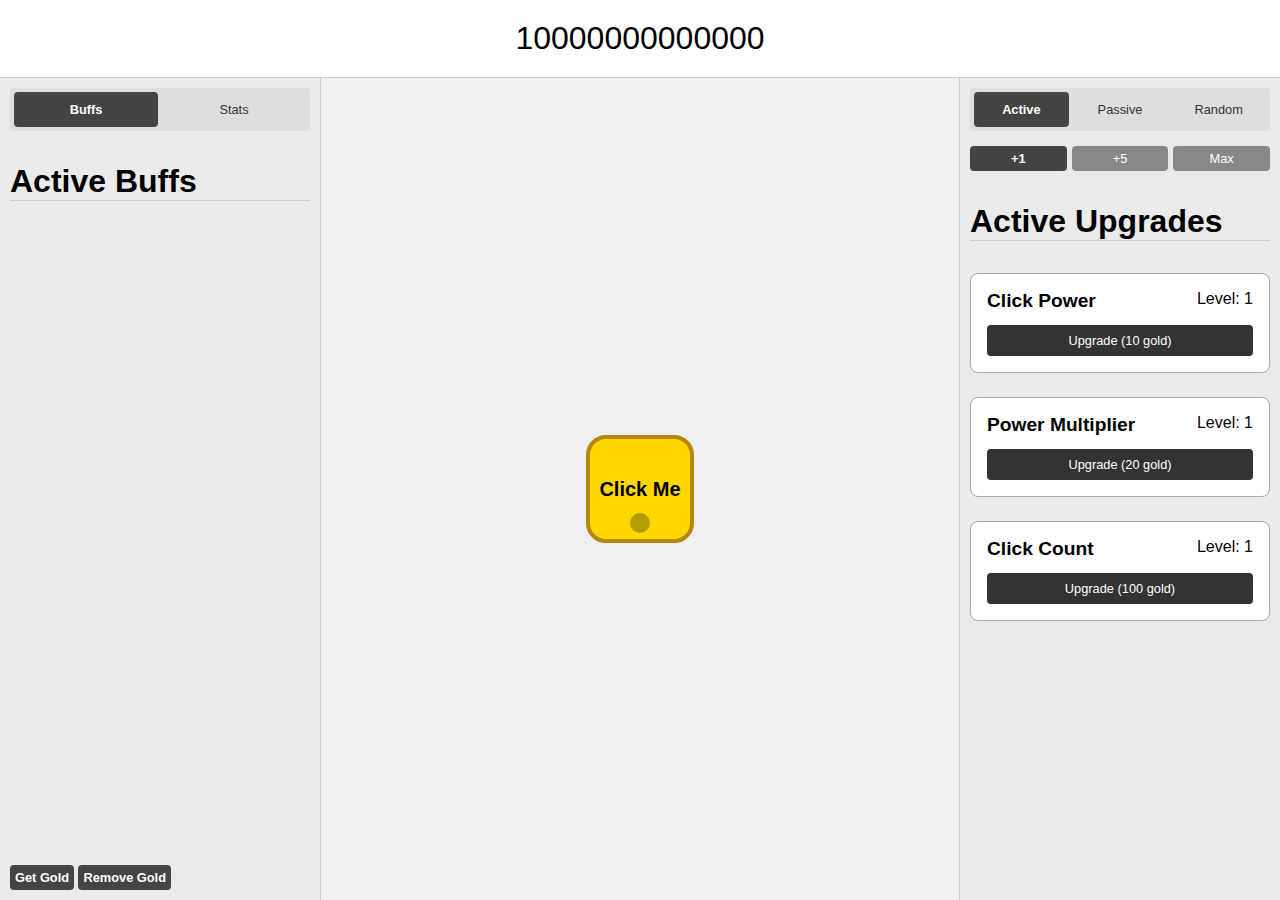
<file: index.html>
<!DOCTYPE html>
<html lang="en">
<head>
  <meta charset="UTF-8">
  <title>Clicker Game</title>
  <link rel="stylesheet" href="style.css">
</head>
<body>

  <div id="gold">Gold: 0</div>

  <div class="main">
    <!-- Left panel for Buffs -->
    <div class="sidebar left-panel">
      <tab-view>
        <div class="tabs">
          <button class="tab-button active" data-tab="buffs">Buffs</button>
          <button class="tab-button" data-tab="stats">Stats</button>
        </div>
    
        <div id="buffs" class="tab-content">
          <h3 class="tab_label">Active Buffs</h3>
          <div id="buff-list"></div>
        </div>
    
        <div id="stats" class="tab-content hidden">
          <h3 class="tab_label">Stats</h3>
          <ul class="stats-list">
          </ul>
        </div>
      </tab-view>
      <div class="debug_container">
        <button class="get_gold bulk-btn active">Get Gold</button>
        <button class="remove_gold bulk-btn active">Remove Gold</button>
      </div>
    </div>

    <!-- Center panel -->
    <div class="center-panel">
      <div class="aucto_clicker_container">
        <auto-clicker></auto-clicker>
      </div>
      <div class="clickity_container">
        <click-box class="click-box">Click Me</click-box>
      </div>
    </div>

    <!-- Right panel for Upgrades -->
    <div class="sidebar right-panel">
      
      <tab-view>
        <div class="tabs">
          <button class="tab-button active" data-tab="active">
            Active
          </button>
          <button class="tab-button" data-tab="passive">
            Passive
          </button>
          <button class="tab-button" data-tab="random">
            Random
          </button>
        </div>

        <toggle-element data-controls="bulkAmount" class="bulk-controls">
          <button class="bulk-btn" data-amount="1">+1</button>
          <button class="bulk-btn" data-amount="5">+5</button>
          <button class="bulk-btn" data-amount="9999">Max</button>
        </toggle-element>

        <!-- Active Upgrades -->
        <div id="active" class="tab-content">
          <h3 class="tab_label">Active Upgrades</h3>

          <!-- Click Power -->
          <upgrade-button data-name="clickPower">
            <title>Click Power</title>
            <level>Level: <span>0</span></level>
            <button>
              Upgrade (<span>?</span> gold)
            </button>
          </upgrade-button>

          <!-- Click Multiplier -->
          <upgrade-button data-name="clickMultiplier">
            <title>Power Multiplier</title>
            <level>Level: <span>0</span></level>
            <button>
              Upgrade (<span>?</span> gold)
            </button>
          </upgrade-button>

          <!-- Click Count -->
          <upgrade-button data-name="clickCount">
            <title>Click Count</title>
            <level>Level: <span>0</span></level>
            <button>
              Upgrade (<span>?</span> gold)
            </button>
          </upgrade-button>
        </div>

        <!-- Passive Upgrades -->
        <div id="passive" class="tab-content hidden">
          <h3 class="tab_label">Passive Upgrades</h3>

          <!-- Passive Level -->
          <upgrade-button data-name="autoClickerPower">
            <title>Auto Clicker level</title>
            <level>Level: <span>0</span></level>
            <button>
              Upgrade (<span>?</span> gold)
            </button>
          </upgrade-button>

          <!-- Passive Interval -->
          <upgrade-button data-name="autoClickerInterval">
            <title>Clicker Interval</title>
            <level>Level: <span>0</span></level>
            <button>
              Upgrade (<span>?</span> gold)
            </button>
          </upgrade-button>

          <!-- Passive Multiplier -->
          <upgrade-button data-name="autoClickerMultiplier">
            <title>Clicker Multiplier</title>
            <level>Level: <span>0</span></level>
            <button>
              Upgrade (<span>?</span> gold)
            </button>
          </upgrade-button>

          <!-- Passive Click Count -->
          <upgrade-button data-name="autoClickerCount">
            <title>Clicker Count</title>
            <level>Level: <span>0</span></level>
            <button>
              Upgrade (<span>?</span> gold)
            </button>
          </upgrade-button>

          <!-- Passive use buffs -->
          <upgrade-button data-name="autoClickerBuff">
            <title>Use Buffs</title>
            <button>
              Upgrade (<span>?</span> gold)
            </button>
          </upgrade-button>
           
        </div>

        <!-- Random Upgrades -->
        <div id="random" class="tab-content hidden">
          <h3 class="tab_label">Random Upgrades</h3>

          <!-- Buff Level -->
          <upgrade-button data-name="buffChance">
            <title>Buff Level</title>
            <level>Level: <span>0</span></level>
            <button>
              Upgrade (<span>?</span> gold)
            </button>
          </upgrade-button>

          <!-- Buff Power -->
          <upgrade-button data-name="buffPower">
            <title>Power Buff</title>
            <level>Level: <span>0</span></level>
            <button>
              Upgrade (<span>?</span> gold)
            </button>
          </upgrade-button>

          <!-- Buff Power -->
          <upgrade-button data-name="buffMultiplier">
            <title>Multiplier Buff</title>
            <level>Level: <span>0</span></level>
            <button>
              Upgrade (<span>?</span> gold)
            </button>
          </upgrade-button>
        
        </div>
      </tab-view>
    </div>
  </div>

  <script src="script.js"></script>
</body>
</html>
</file>
<file: style.css>
body {
  margin: 0;
  height: 100vh;
  display: flex;
  flex-direction: column;
  font-family: Arial, sans-serif;
  background: #f9f9f9;
}

#gold {
  text-align: center;
  font-size: 2em;
  padding: 20px;
  background-color: #fff;
  border-bottom: 1px solid #ccc;
  position: sticky;
  top: 0;
  z-index: 10;
}

.main {
  display: flex;
  flex: 1;
  height: calc(100vh - 80px);
}

.sidebar {
  width: 300px;
  padding: 10px;
  background-color: #eaeaea;
  overflow-y: auto;
  display: flex;
  flex-direction: column;
}

.left-panel {
  border-right: 1px solid #ccc;
}

.right-panel {
  border-left: 1px solid #ccc;
}

.tab_label {
  font-size: 2em;
  font-weight: 600;
  border-bottom: solid 1px #ccc;
  margin-bottom: 2rem;
}

.center-panel {
  flex: 1;
  display: flex;
  align-items: center;
  justify-content: center;
  background: #f0f0f0;
  position: relative;
}

.clickity_container {
  display: grid;
  grid-template-columns: repeat(auto-fill, minmax(100px, 1fr));
  grid-template-rows: repeat(auto-fill, minmax(100px, 1fr));
  place-content: center;
  gap: 10px;
}

.click-box {
  width: 100px;
  height: 100px;
  background-color: gold;
  border: 4px solid #b8860b;
  border-radius: 20px;
  cursor: pointer;
  display: flex;
  align-items: center;
  justify-content: center;
  font-size: 1.25em;
  font-weight: bold;
  transition: transform 0.1s;
  user-select: none;
  position: relative;
  isolation: isolate;
}
.aucto_clicker_container {
  position: absolute;
  inset: 0;
}
auto-clicker {
  display: block;
  position: absolute;
  height: 20px;
  width: 20px;
  border-radius: 50%;
  background-color: rgba(100, 100, 0 , 50%);
  z-index: 100;
  top: 50%;
  left: 50%;
  transform: translate(-50%, 120%);
  pointer-events: none;
}

.new_gold {
  position: absolute;
  pointer-events: none;
  top: 20%;
  left: 50%;
  transform: translate(-50%, -50%);
  margin: 0px;
  font-weight: 400;
  animation: up-fade 1s infinite both;
  text-wrap: nowrap;
}

@keyframes wobble {
  0%   { transform: rotate(0deg); }
  15%  { transform: rotate(-10deg); }
  30%  { transform: rotate(10deg); }
  45%  { transform: rotate(-6deg); }
  60%  { transform: rotate(6deg); }
  75%  { transform: rotate(-3deg); }
  100% { transform: rotate(0deg); }
}
@keyframes up-fade {
  50% {opacity: 0;}
  100% {transform: translate(-50%, -500%);opacity: 0;}
}

.wobble {
  animation: wobble 0.4s ease-in-out;
}

.buff, .upgrade {
  background: white;
  border: 1px solid #999;
  padding: 8px;
  margin-bottom: 10px;
  border-radius: 5px;
  font-size: 0.9em;
}

button {
  margin-top: 5px;
  padding: 5px 10px;
  font-size: 0.8em;
  cursor: pointer;
}

.bulk-controls {
  display: flex;
  gap: 5px;
  margin-bottom: 10px;
}

.bulk-btn {
  flex: 1;
  padding: 5px;
  cursor: pointer;
  background-color: #888;
  border: none;
  color: #fff;
  border-radius: 4px;
  font-size: 0.8em;
}

.bulk-btn.active {
  background-color: #444;
  font-weight: bold;
}


.tabs {
  display: flex;
  margin-bottom: 10px;
  padding: 4px;
  gap: 4px;
  border-radius: 4px;
  background-color: #dedede;
}

.tab-button {
  flex: 1;
  padding: 10px 5px;
  cursor: pointer;
  border: none;
  color: #333;
  background-color: transparent;
  transition: all ease 0.4s;
  border-radius: 4px;
  margin-top: 0px;
}

.tab-button:hover {
  background-color: #bbb;
}
.tab-button.active {
  background-color: #444;
  font-weight: bold;
  color: #fff;
}
tab-view {
  height: 100%;
}

.tab-content {
  display: block;
}

.tab-content.hidden {
  display: none;
}

.stats-list {
  list-style: none;
  padding: 0;
  margin: 0;
  font-size: 0.9em;
}

.stats-list li {
  margin-bottom: 6px;
  text-transform: capitalize;
}

.stats-list li.header {
  font-size: 1.75em;
  font-weight: 600;
  border-bottom: solid 1px #ccc;
  margin-top: 2em;
  margin-bottom: 1em;
  display: block;
}
.stats-list li.header::after {
  content: ":"
}

upgrade-button {
  display: flex;
  flex-wrap: wrap;
  justify-content: space-between;
  margin-block-end: 1.5rem;
  border: solid 1px #aaa;
  border-radius: 0.5rem;
  padding: 1rem;
  gap: 0.5rem;
  background-color: white;
}
upgrade-button title {
  display: block;
  font-weight: 600;
  font-size: 1.2rem;
}
upgrade-button level {
  float: right;
  display: inline;
}
upgrade-button button {
  background-color: #333;
  color: white;
  border: none;
  border-radius: 0.25rem;
  padding: 0.5rem;
  width: 100%;
}
upgrade-button:has(button[disabled]) {
  pointer-events: none;
  cursor: default;
  opacity: 0.5;
}
</file>
